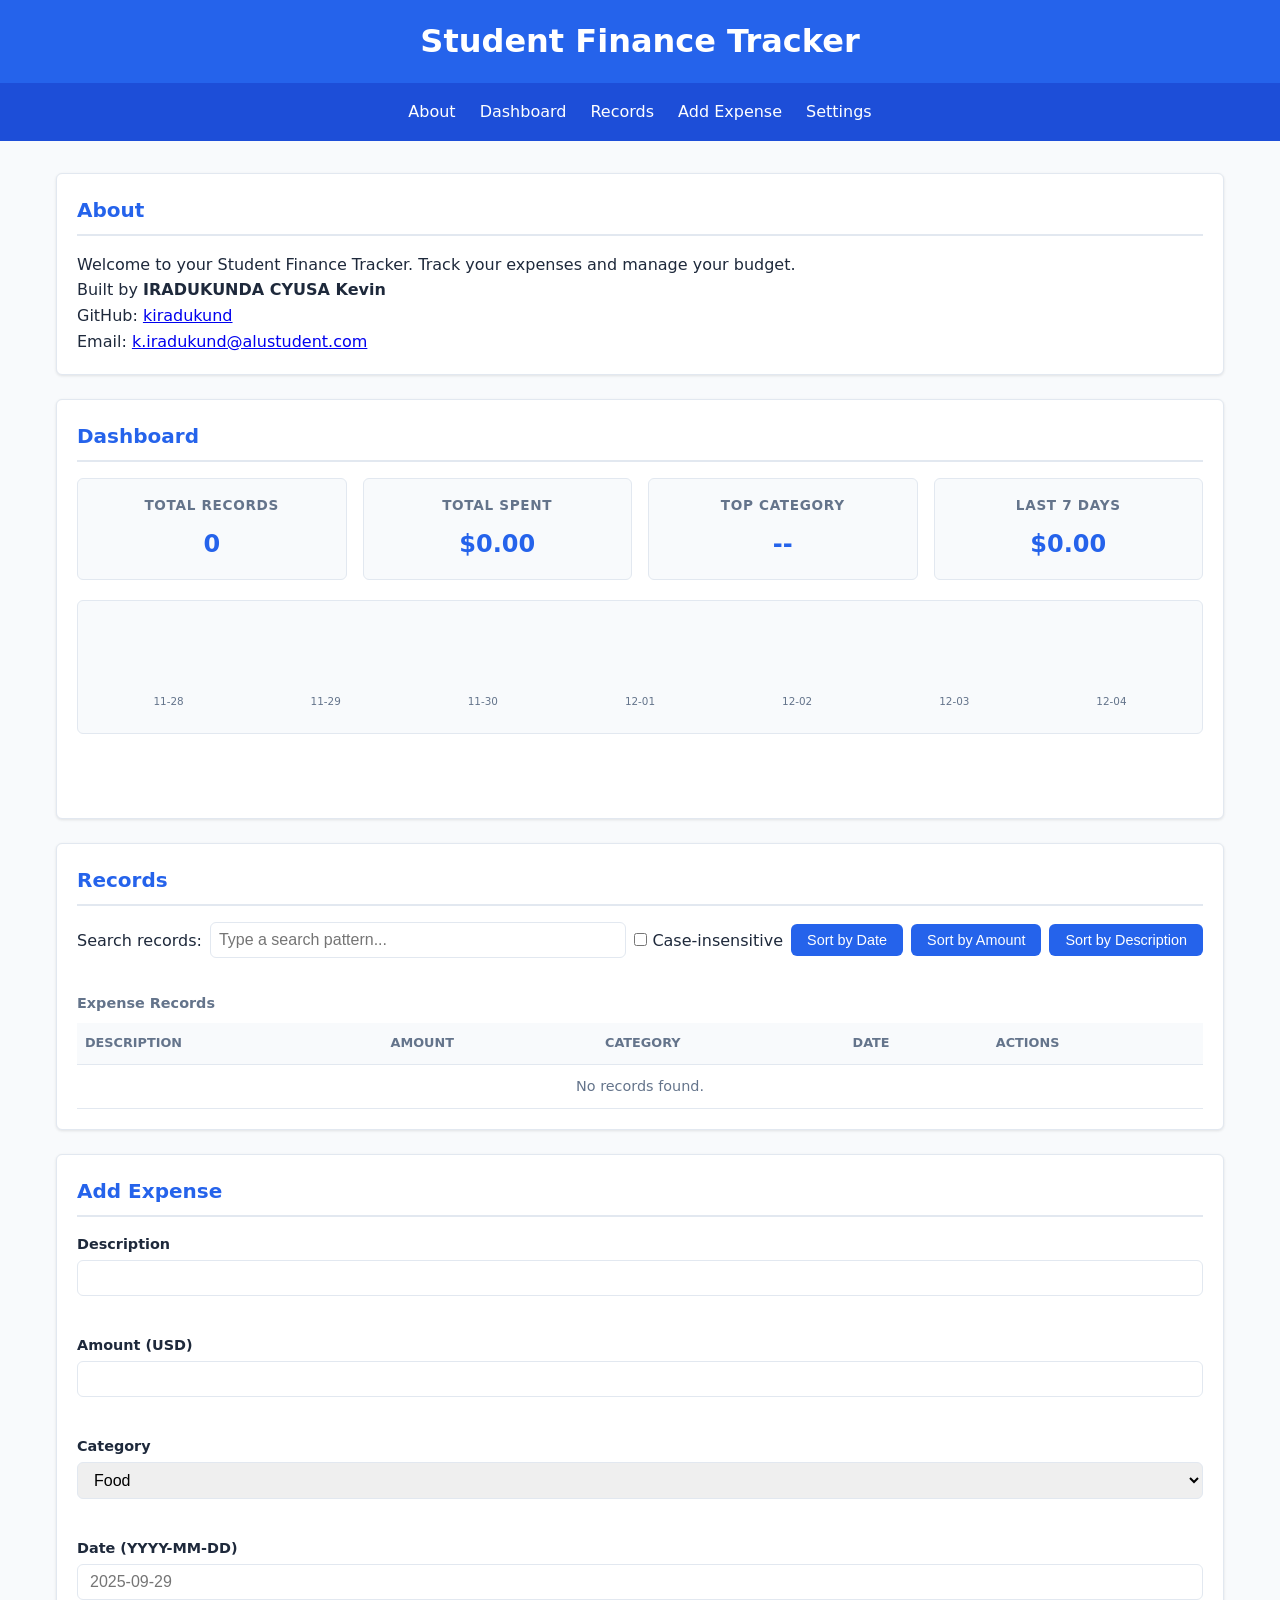
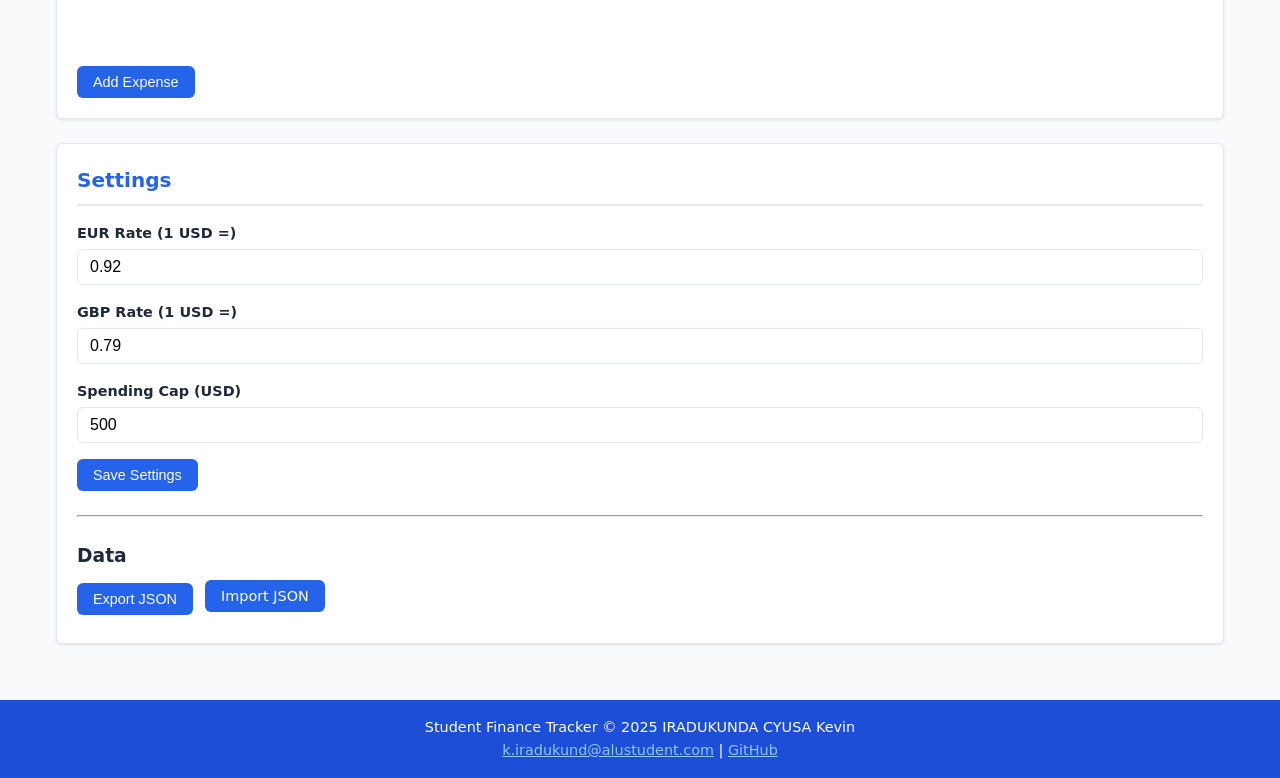
<file: index.html>
<!DOCTYPE html>
<html lang="en">
<head>
  <meta charset="UTF-8" />
  <meta name="viewport" content="width=device-width, initial-scale=1.0" />
  <title>Student Finance Tracker</title>
  <link rel="stylesheet" href="styles/main.css" />
</head>
<body>

  <!-- Skip link: must be first element in body -->
  <a href="#main" class="skip-link">Skip to main content</a>

  <!-- HEADER -->
  <header>
    <h1>Student Finance Tracker</h1>
  </header>

  <!-- NAVIGATION -->
  <nav aria-label="Main navigation">
    <ul>
      <li><a href="#about">About</a></li>
      <li><a href="#dashboard">Dashboard</a></li>
      <li><a href="#records">Records</a></li>
      <li><a href="#add-expense">Add Expense</a></li>
      <li><a href="#settings">Settings</a></li>
    </ul>
  </nav>

  <!-- MAIN CONTENT -->
  <main id="main">

    <!-- ABOUT SECTION -->
    <section id="about" aria-labelledby="about-heading">
      <h2 id="about-heading">About</h2>
      <p>Welcome to your Student Finance Tracker. Track your expenses and manage your budget.</p>
      <p>Built by <strong>IRADUKUNDA CYUSA Kevin</strong></p>
      <p>GitHub: <a href="https://github.com/kiradukund">kiradukund</a></p>
      <p>Email: <a href="mailto:k.iradukund@alustudent.com">k.iradukund@alustudent.com</a></p>
    </section>

    <!-- DASHBOARD SECTION -->
    <section id="dashboard" aria-labelledby="dashboard-heading">
      <h2 id="dashboard-heading">Dashboard</h2>

      <div class="stats-grid">
        <div class="stat-card">
          <h3>Total Records</h3>
          <p id="stat-total-records">0</p>
        </div>
        <div class="stat-card">
          <h3>Total Spent</h3>
          <p id="stat-total-spent">$0.00</p>
        </div>
        <div class="stat-card">
          <h3>Top Category</h3>
          <p id="stat-top-category">--</p>
        </div>
        <div class="stat-card">
          <h3>Last 7 Days</h3>
          <p id="stat-last7">$0.00</p>
        </div>
      </div>

      <!-- 7-day chart placeholder -->
      <div id="chart" aria-label="7-day spending trend chart">
        <p>Chart will appear here</p>
      </div>

      <!-- ARIA live regions -->
      <div id="budget-status" aria-live="polite" aria-atomic="true"></div>
      <div id="cap-warning" aria-live="assertive" aria-atomic="true" role="alert"></div>

    </section>

    <!-- RECORDS SECTION -->
    <section id="records" aria-labelledby="records-heading">
      <h2 id="records-heading">Records</h2>

      <div class="records-controls">
        <label for="search-input">Search records:</label>
        <input type="text" id="search-input" placeholder="Type a search pattern..." />
        <label>
          <input type="checkbox" id="case-toggle" />
          Case-insensitive
        </label>
        <div class="sort-buttons">
          <button type="button" id="sort-date">Sort by Date</button>
          <button type="button" id="sort-amount">Sort by Amount</button>
          <button type="button" id="sort-description">Sort by Description</button>
        </div>
      </div>

      <div id="search-error" role="status" aria-live="polite"></div>

      <table>
        <caption>Expense Records</caption>
        <thead>
          <tr>
            <th scope="col">Description</th>
            <th scope="col">Amount</th>
            <th scope="col">Category</th>
            <th scope="col">Date</th>
            <th scope="col">Actions</th>
          </tr>
        </thead>
        <tbody id="records-tbody">
          <!-- Records will be inserted here by JavaScript -->
        </tbody>
      </table>

    </section>

    <!-- ADD/EDIT FORM SECTION -->
    <section id="add-expense" aria-labelledby="form-heading">
      <h2 id="form-heading">Add Expense</h2>

      <form id="expense-form" novalidate>

        <div class="form-group">
          <label for="description">Description</label>
          <input type="text" id="description" name="description" required />
          <span class="error-msg" id="description-error" aria-live="assertive"></span>
        </div>

        <div class="form-group">
          <label for="amount">Amount (USD)</label>
          <input type="text" id="amount" name="amount" required />
          <span class="error-msg" id="amount-error" aria-live="assertive"></span>
        </div>

        <div class="form-group">
          <label for="category">Category</label>
          <select id="category" name="category">
            <option value="Food">Food</option>
            <option value="Books">Books</option>
            <option value="Transport">Transport</option>
            <option value="Entertainment">Entertainment</option>
            <option value="Fees">Fees</option>
            <option value="Other">Other</option>
          </select>
          <span class="error-msg" id="category-error" aria-live="assertive"></span>
        </div>

        <div class="form-group">
          <label for="date">Date (YYYY-MM-DD)</label>
          <input type="text" id="date" name="date" placeholder="2025-09-29" required />
          <span class="error-msg" id="date-error" aria-live="assertive"></span>
        </div>

        <div id="form-status" role="status" aria-live="polite"></div>

        <button type="submit" id="submit-btn">Add Expense</button>

      </form>
    </section>

    <!-- SETTINGS SECTION -->
    <section id="settings" aria-labelledby="settings-heading">
      <h2 id="settings-heading">Settings</h2>

      <div class="form-group">
        <label for="eur-rate">EUR Rate (1 USD =)</label>
        <input type="text" id="eur-rate" name="eur-rate" value="0.92" />
      </div>

      <div class="form-group">
        <label for="gbp-rate">GBP Rate (1 USD =)</label>
        <input type="text" id="gbp-rate" name="gbp-rate" value="0.79" />
      </div>

      <div class="form-group">
        <label for="spending-cap">Spending Cap (USD)</label>
        <input type="text" id="spending-cap" name="spending-cap" value="500" />
      </div>

      <button type="button" id="save-settings">Save Settings</button>

      <hr style="margin:24px 0;" />
      <h3>Data</h3>
      <div style="display:flex;gap:12px;flex-wrap:wrap;margin-top:12px;">
        <button type="button" id="export-btn">Export JSON</button>
        <label style="display:inline-block;">
          <span style="background:#2563eb;color:white;padding:8px 16px;border-radius:6px;cursor:pointer;font-size:0.9rem;">
            Import JSON
          </span>
          <input type="file" id="import-input" accept=".json" style="display:none;" tabindex="0" />
        </label>
      </div>
      <div id="import-status" role="status" aria-live="polite" style="margin-top:8px;font-size:0.9rem;"></div>

    </section>

  </main>

  <!-- FOOTER -->
  <footer>
    <p>Student Finance Tracker &copy; 2025 IRADUKUNDA CYUSA Kevin</p>
    <p>
      <a href="mailto:k.iradukund@alustudent.com">k.iradukund@alustudent.com</a> |
      <a href="https://github.com/kiradukund">GitHub</a>
    </p>
  </footer>

  <script type="module" src="scripts/main.js"></script>

</body>
</html>
</file>
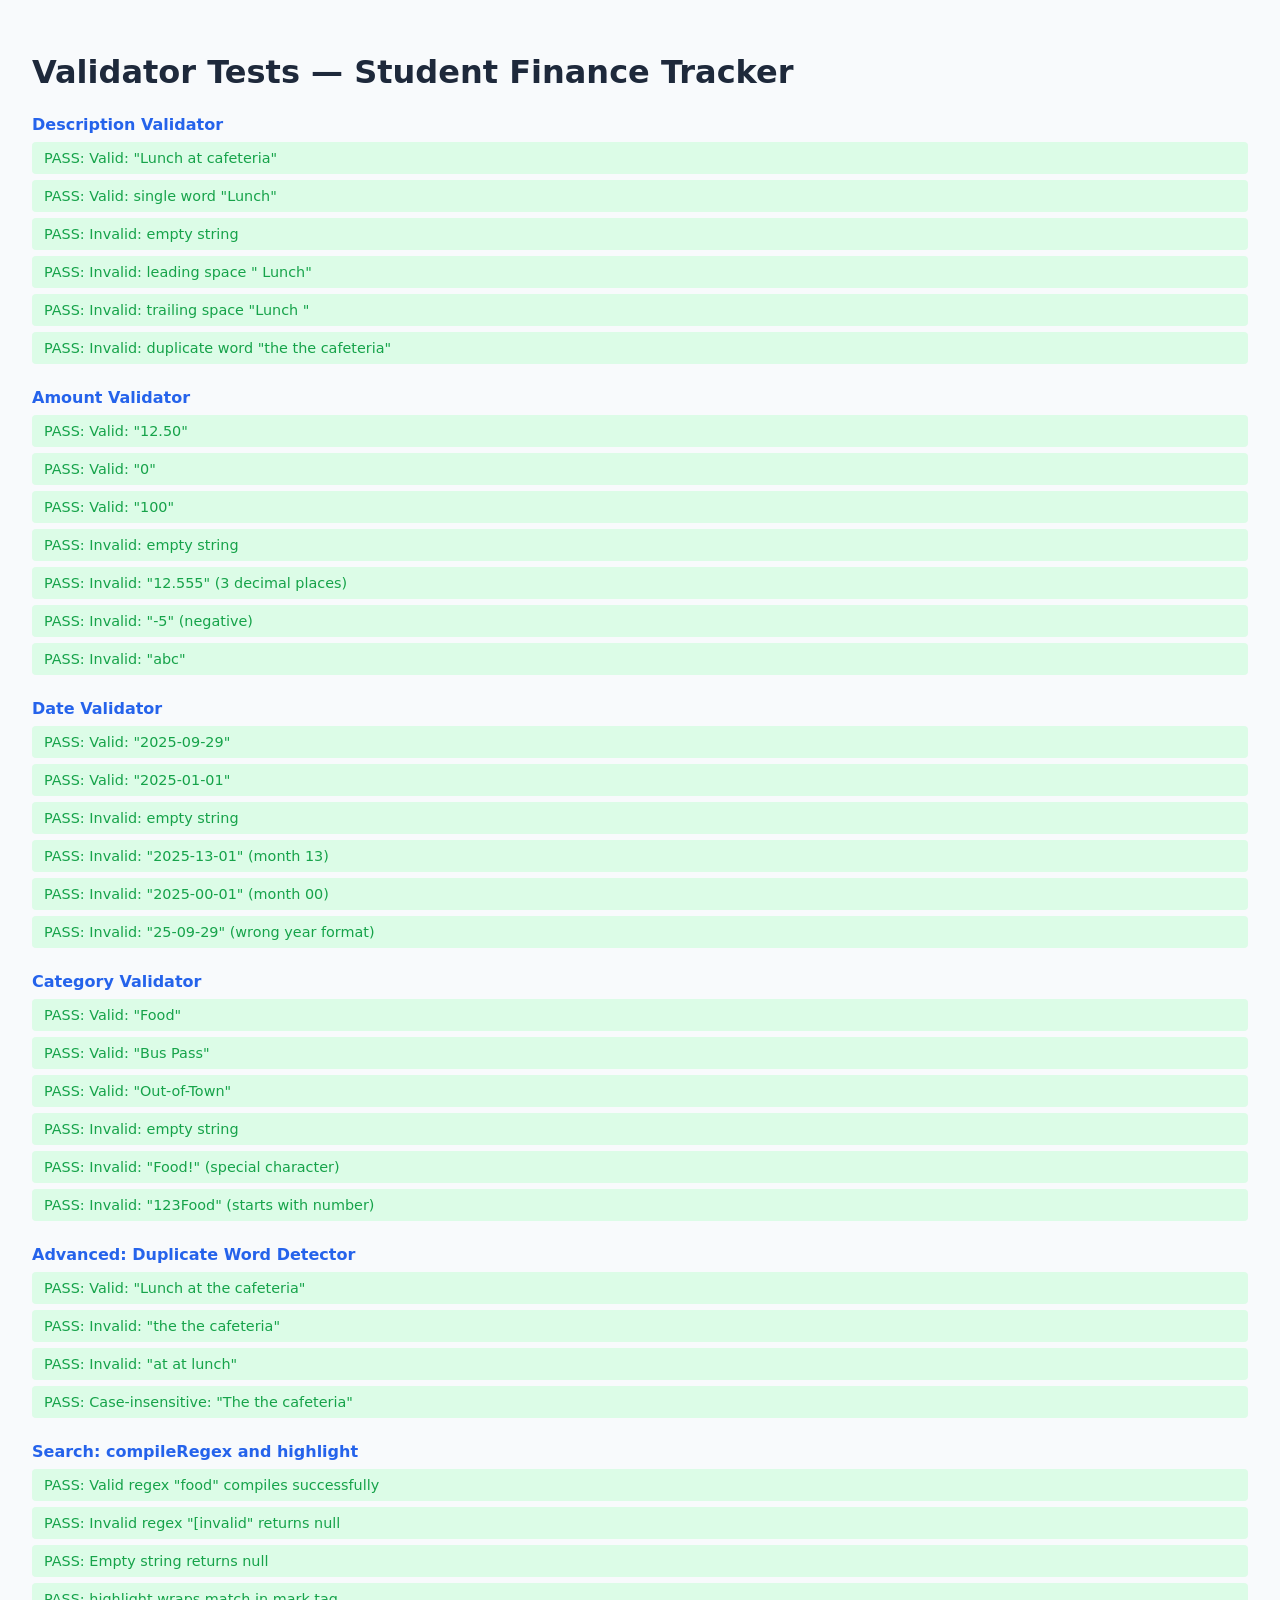
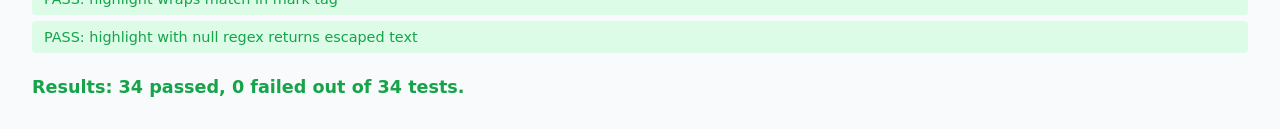
<file: tests.html>
<!DOCTYPE html>
<html lang="en">
<head>
  <meta charset="UTF-8" />
  <title>Validator Tests</title>
  <style>
    body { font-family: system-ui, sans-serif; padding: 24px; background: #f8fafc; }
    h1 { margin-bottom: 24px; color: #1e293b; }
    h2 { margin: 24px 0 8px; color: #2563eb; font-size: 1rem; }
    .pass {
      background: #dcfce7; color: #16a34a;
      padding: 8px 12px; border-radius: 4px;
      margin-bottom: 6px; font-size: 0.9rem;
    }
    .fail {
      background: #fee2e2; color: #dc2626;
      padding: 8px 12px; border-radius: 4px;
      margin-bottom: 6px; font-size: 0.9rem;
    }
    #summary {
      margin-top: 24px; font-weight: bold; font-size: 1.1rem;
    }
  </style>
</head>
<body>

  <h1>Validator Tests — Student Finance Tracker</h1>
  <div id="results"></div>
  <div id="summary"></div>

  <script type="module">
    import {
      validateDescription,
      validateAmount,
      validateDate,
      validateCategory,
      validateNoDuplicateWords
    } from './scripts/validators.js';

    import { compileRegex, highlight } from './scripts/search.js';

    let passed = 0;
    let failed = 0;
    const results = document.getElementById('results');

    function assert(label, condition) {
      const div = document.createElement('div');
      if (condition) {
        div.className = 'pass';
        div.textContent = 'PASS: ' + label;
        passed++;
      } else {
        div.className = 'fail';
        div.textContent = 'FAIL: ' + label;
        failed++;
      }
      results.appendChild(div);
    }

    function heading(text) {
      const h = document.createElement('h2');
      h.textContent = text;
      results.appendChild(h);
    }

    // ---- DESCRIPTION TESTS ----
    heading('Description Validator');
    assert('Valid: "Lunch at cafeteria"',
      validateDescription('Lunch at cafeteria').valid === true);
    assert('Valid: single word "Lunch"',
      validateDescription('Lunch').valid === true);
    assert('Invalid: empty string',
      validateDescription('').valid === false);
    assert('Invalid: leading space " Lunch"',
      validateDescription(' Lunch').valid === false);
    assert('Invalid: trailing space "Lunch "',
      validateDescription('Lunch ').valid === false);
    assert('Invalid: duplicate word "the the cafeteria"',
      validateDescription('the the cafeteria').valid === false);

    // ---- AMOUNT TESTS ----
    heading('Amount Validator');
    assert('Valid: "12.50"',
      validateAmount('12.50').valid === true);
    assert('Valid: "0"',
      validateAmount('0').valid === true);
    assert('Valid: "100"',
      validateAmount('100').valid === true);
    assert('Invalid: empty string',
      validateAmount('').valid === false);
    assert('Invalid: "12.555" (3 decimal places)',
      validateAmount('12.555').valid === false);
    assert('Invalid: "-5" (negative)',
      validateAmount('-5').valid === false);
    assert('Invalid: "abc"',
      validateAmount('abc').valid === false);

    // ---- DATE TESTS ----
    heading('Date Validator');
    assert('Valid: "2025-09-29"',
      validateDate('2025-09-29').valid === true);
    assert('Valid: "2025-01-01"',
      validateDate('2025-01-01').valid === true);
    assert('Invalid: empty string',
      validateDate('').valid === false);
    assert('Invalid: "2025-13-01" (month 13)',
      validateDate('2025-13-01').valid === false);
    assert('Invalid: "2025-00-01" (month 00)',
      validateDate('2025-00-01').valid === false);
    assert('Invalid: "25-09-29" (wrong year format)',
      validateDate('25-09-29').valid === false);

    // ---- CATEGORY TESTS ----
    heading('Category Validator');
    assert('Valid: "Food"',
      validateCategory('Food').valid === true);
    assert('Valid: "Bus Pass"',
      validateCategory('Bus Pass').valid === true);
    assert('Valid: "Out-of-Town"',
      validateCategory('Out-of-Town').valid === true);
    assert('Invalid: empty string',
      validateCategory('').valid === false);
    assert('Invalid: "Food!" (special character)',
      validateCategory('Food!').valid === false);
    assert('Invalid: "123Food" (starts with number)',
      validateCategory('123Food').valid === false);

    // ---- ADVANCED: DUPLICATE WORD TESTS ----
    heading('Advanced: Duplicate Word Detector');
    assert('Valid: "Lunch at the cafeteria"',
      validateNoDuplicateWords('Lunch at the cafeteria').valid === true);
    assert('Invalid: "the the cafeteria"',
      validateNoDuplicateWords('the the cafeteria').valid === false);
    assert('Invalid: "at at lunch"',
      validateNoDuplicateWords('at at lunch').valid === false);
    assert('Case-insensitive: "The the cafeteria"',
      validateNoDuplicateWords('The the cafeteria').valid === false);

    // ---- SUMMARY ----
    // ---- SEARCH TESTS ----
    heading('Search: compileRegex and highlight');
    assert('Valid regex "food" compiles successfully',
      compileRegex('food') !== null);
    assert('Invalid regex "[invalid" returns null',
      compileRegex('[invalid') === null);
    assert('Empty string returns null',
      compileRegex('') === null);
    assert('highlight wraps match in mark tag',
      highlight('Lunch at cafeteria', /lunch/i).includes('<mark>'));
    assert('highlight with null regex returns escaped text',
      highlight('Lunch', null) === 'Lunch');

    const summary = document.getElementById('summary');
    summary.textContent = `Results: ${passed} passed, ${failed} failed out of ${passed + failed} tests.`;
    summary.style.color = failed === 0 ? '#16a34a' : '#dc2626';

  </script>
</body>
</html>
</file>
<file: styles/main.css>
/* =====================
   CSS VARIABLES
===================== */
:root {
  --color-primary: #2563eb;
  --color-primary-dark: #1d4ed8;
  --color-danger: #dc2626;
  --color-success: #16a34a;
  --color-warning: #d97706;
  --color-bg: #f8fafc;
  --color-surface: #ffffff;
  --color-border: #e2e8f0;
  --color-text: #1e293b;
  --color-text-muted: #64748b;
  --color-focus: #2563eb;
  --font-family: system-ui, -apple-system, sans-serif;
  --radius: 6px;
  --shadow: 0 1px 3px rgba(0,0,0,0.1);
}

/* =====================
   RESET
===================== */
*, *::before, *::after {
  box-sizing: border-box;
  margin: 0;
  padding: 0;
}

body {
  font-family: var(--font-family);
  background-color: var(--color-bg);
  color: var(--color-text);
  line-height: 1.6;
  font-size: 16px;
}

/* =====================
   SKIP LINK
===================== */
.skip-link {
  position: absolute;
  top: -100px;
  left: 0;
  background: var(--color-primary);
  color: white;
  padding: 8px 16px;
  text-decoration: none;
  border-radius: var(--radius);
  z-index: 9999;
}

.skip-link:focus {
  top: 8px;
}

/* =====================
   FOCUS STYLES
   Never remove outline
===================== */
:focus {
  outline: 2px solid var(--color-focus);
  outline-offset: 2px;
}

/* =====================
   HEADER
===================== */
header {
  background-color: var(--color-primary);
  color: white;
  padding: 16px;
  text-align: center;
}

header h1 {
  font-size: 1.5rem;
}

/* =====================
   NAVIGATION
===================== */
nav {
  background-color: var(--color-primary-dark);
}

nav ul {
  list-style: none;
  display: flex;
  flex-direction: column;
  padding: 8px 16px;
  gap: 4px;
}

nav a {
  color: white;
  text-decoration: none;
  display: block;
  padding: 8px;
  border-radius: var(--radius);
}

nav a:hover {
  background-color: rgba(255,255,255,0.15);
}

/* =====================
   MAIN
===================== */
main {
  padding: 16px;
  max-width: 1200px;
  margin: 0 auto;
}

/* =====================
   SECTIONS
===================== */
section {
  background-color: var(--color-surface);
  border: 1px solid var(--color-border);
  border-radius: var(--radius);
  padding: 20px;
  margin-bottom: 24px;
  box-shadow: var(--shadow);
}

section h2 {
  font-size: 1.25rem;
  margin-bottom: 16px;
  color: var(--color-primary);
  border-bottom: 2px solid var(--color-border);
  padding-bottom: 8px;
}

/* =====================
   STATS GRID
===================== */
.stats-grid {
  display: flex;
  flex-direction: column;
  gap: 12px;
  margin-bottom: 20px;
}

.stat-card {
  background-color: var(--color-bg);
  border: 1px solid var(--color-border);
  border-radius: var(--radius);
  padding: 16px;
  text-align: center;
}

.stat-card h3 {
  font-size: 0.85rem;
  color: var(--color-text-muted);
  margin-bottom: 8px;
  text-transform: uppercase;
  letter-spacing: 0.05em;
}

.stat-card p {
  font-size: 1.5rem;
  font-weight: bold;
  color: var(--color-primary);
}

/* =====================
   CHART
===================== */
#chart {
  background-color: var(--color-bg);
  border: 1px solid var(--color-border);
  border-radius: var(--radius);
  padding: 16px;
  min-height: 120px;
  margin-bottom: 16px;
}

/* =====================
   ARIA LIVE REGIONS
===================== */
#budget-status {
  padding: 8px;
  font-size: 0.9rem;
  color: var(--color-success);
  min-height: 24px;
}

#cap-warning {
  padding: 8px;
  font-size: 0.9rem;
  color: var(--color-danger);
  font-weight: bold;
  min-height: 24px;
}

/* =====================
   RECORDS CONTROLS
===================== */
.records-controls {
  display: flex;
  flex-direction: column;
  gap: 8px;
  margin-bottom: 16px;
}

.records-controls input[type="text"] {
  width: 100%;
  padding: 8px;
  border: 1px solid var(--color-border);
  border-radius: var(--radius);
  font-size: 1rem;
}

.sort-buttons {
  display: flex;
  flex-wrap: wrap;
  gap: 8px;
}

/* =====================
   TABLE
===================== */
table {
  width: 100%;
  border-collapse: collapse;
  font-size: 0.9rem;
}

table caption {
  text-align: left;
  font-weight: bold;
  margin-bottom: 8px;
  color: var(--color-text-muted);
}

th, td {
  padding: 10px 8px;
  text-align: left;
  border-bottom: 1px solid var(--color-border);
}

th {
  background-color: var(--color-bg);
  font-weight: 600;
  color: var(--color-text-muted);
  font-size: 0.8rem;
  text-transform: uppercase;
}

tr:hover {
  background-color: #f1f5f9;
}

/* =====================
   FORMS
===================== */
.form-group {
  display: flex;
  flex-direction: column;
  gap: 4px;
  margin-bottom: 16px;
}

.form-group label {
  font-weight: 600;
  font-size: 0.9rem;
}

.form-group input,
.form-group select {
  padding: 8px 12px;
  border: 1px solid var(--color-border);
  border-radius: var(--radius);
  font-size: 1rem;
  width: 100%;
  transition: border-color 0.2s ease;
}

.form-group input:focus,
.form-group select:focus {
  border-color: var(--color-primary);
}

.error-msg {
  color: var(--color-danger);
  font-size: 0.8rem;
  min-height: 18px;
}

/* =====================
   BUTTONS
===================== */
button {
  padding: 8px 16px;
  border: none;
  border-radius: var(--radius);
  cursor: pointer;
  font-size: 0.9rem;
  background-color: var(--color-primary);
  color: white;
  transition: background-color 0.2s ease;
}

button:hover {
  background-color: var(--color-primary-dark);
}

button.danger {
  background-color: var(--color-danger);
}

button.danger:hover {
  background-color: #b91c1c;
}

/* =====================
   FOOTER
===================== */
footer {
  background-color: var(--color-primary-dark);
  color: white;
  text-align: center;
  padding: 16px;
  font-size: 0.9rem;
}

footer a {
  color: #93c5fd;
}

/* =====================
   SEARCH HIGHLIGHT
===================== */
mark {
  background-color: #fef08a;
  color: var(--color-text);
  padding: 0 2px;
  border-radius: 2px;
}

/* =====================
   STATUS MESSAGES
===================== */
#form-status {
  min-height: 20px;
  font-size: 0.9rem;
  color: var(--color-success);
  margin-bottom: 8px;
}

#search-error {
  font-size: 0.8rem;
  color: var(--color-danger);
  min-height: 18px;
}

/* =====================
   TABLET — 768px
===================== */
@media (min-width: 768px) {
  header h1 {
    font-size: 1.75rem;
  }

  nav ul {
    flex-direction: row;
    justify-content: center;
    gap: 8px;
  }

  .stats-grid {
    display: grid;
    grid-template-columns: 1fr 1fr;
    gap: 16px;
  }

  .records-controls {
    flex-direction: row;
    flex-wrap: wrap;
    align-items: center;
  }

  .records-controls input[type="text"] {
    width: auto;
    flex: 1;
  }
}

/* =====================
   DESKTOP — 1024px
===================== */
@media (min-width: 1024px) {
  header h1 {
    font-size: 2rem;
  }

  .stats-grid {
    grid-template-columns: repeat(4, 1fr);
  }

  main {
    padding: 32px 16px;
  }
}
</file>
